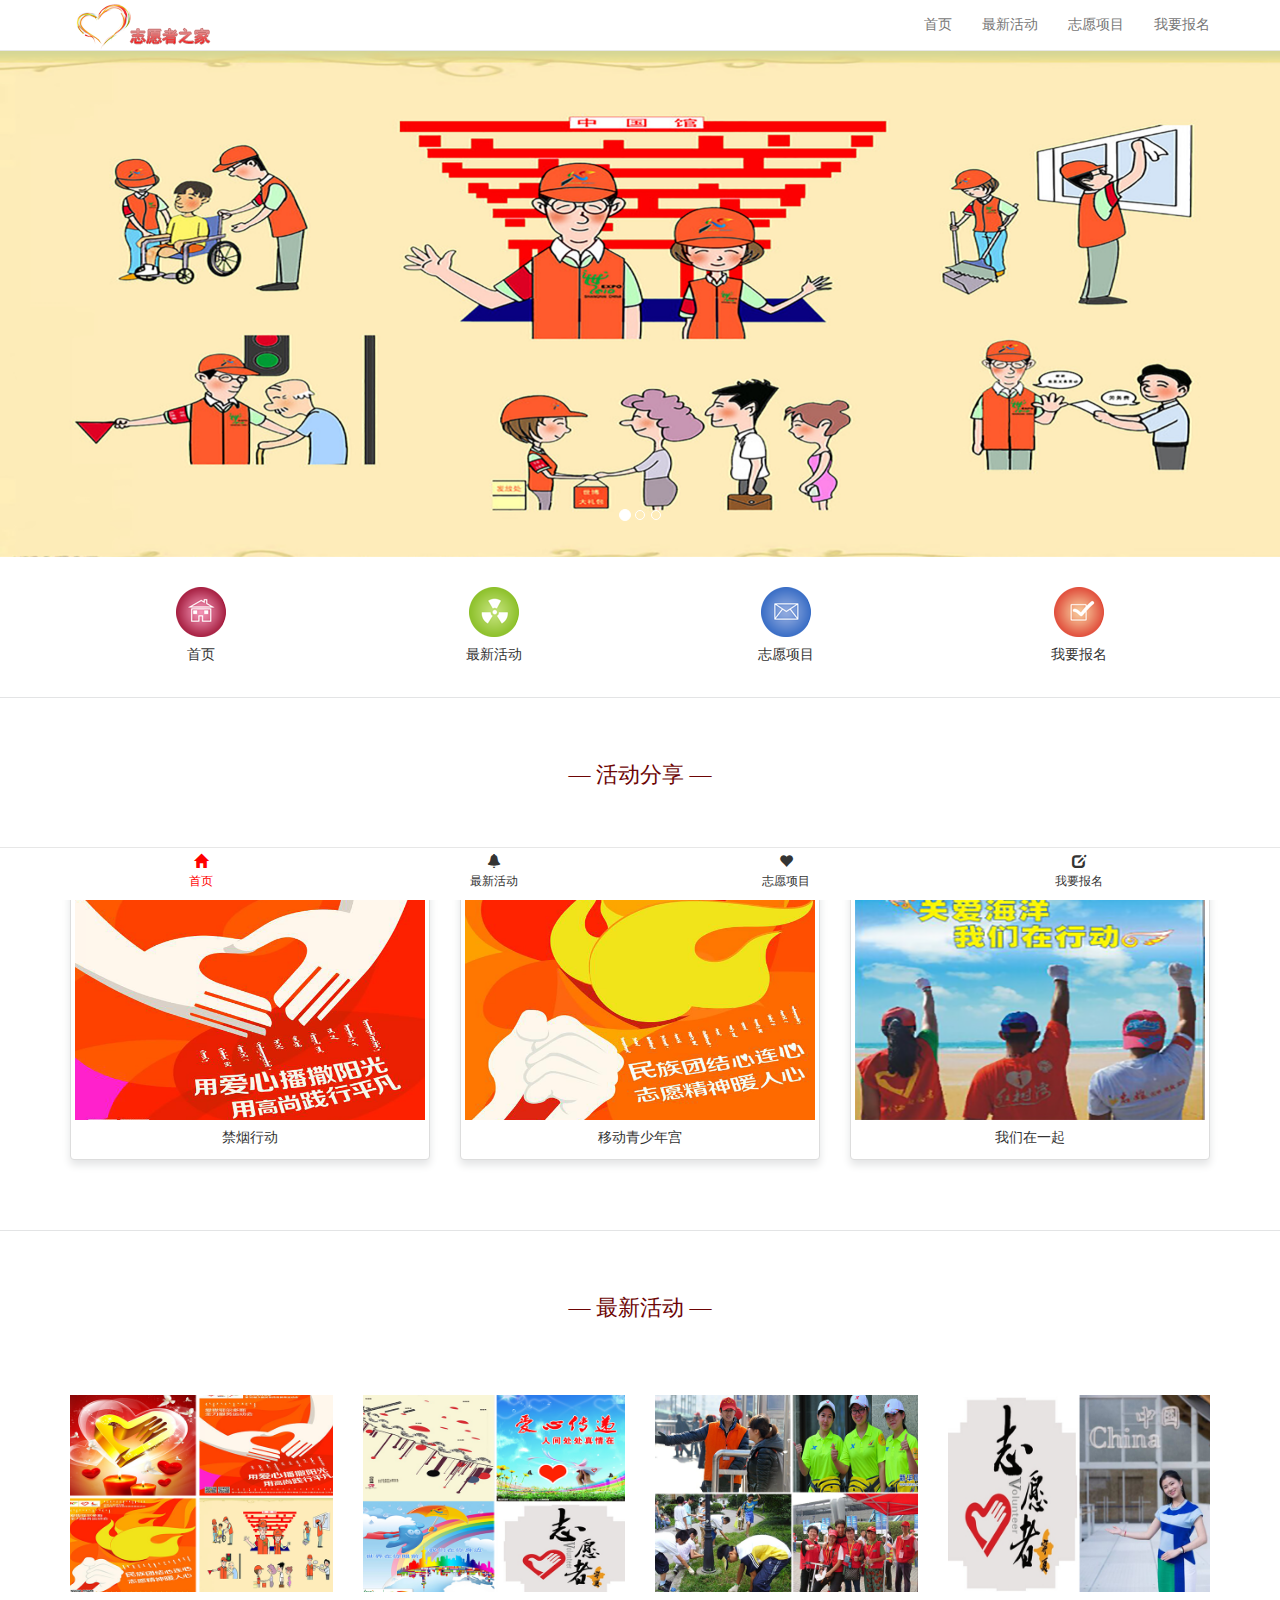
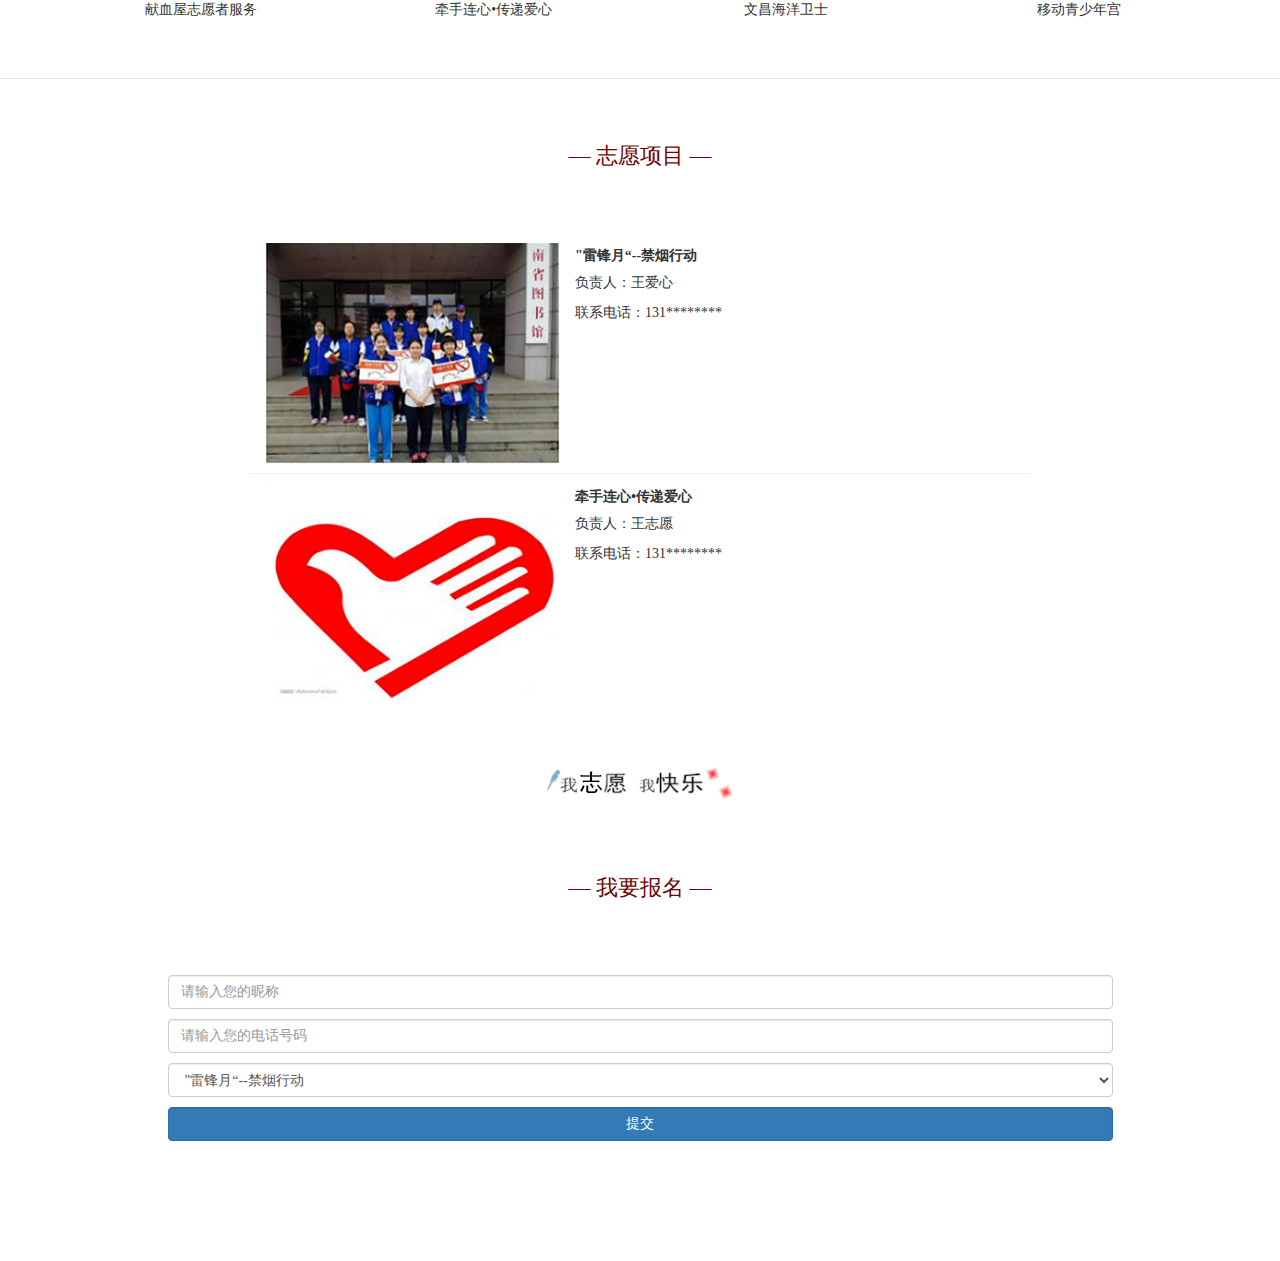
<file: index.html>
<!DOCTYPE html>
<html>
<head>
	<meta charset="utf-8">
	<meta name="viewport" content="width=previce-width,initial-scale=1.0">
	<meta http-equiv="X-UA-Compatible" content="IE=edge">
	<title>首页</title>
	<link rel="stylesheet" href="css/bootstrap.min.css">
	<link rel="stylesheet" type="text/css" href="css/main.css">
	<link rel="stylesheet" type="text/css" href="css/index.css">
	<script type="text/javascript" src="js/jquery-3.1.1.min.js"></script>
	<script type="text/javascript" src="js/bootstrap.min.js"></script>
</head>
<body>
	<nav id="header">
		<div class="navbar navbar-default navbar-fixed-top">
			<div class="container">
				<div class="navbar-header">
					<button type="button" class="navbar-toggle" data-toggle="collapse" data-target="#navbar-one">
						<span class="icon-bar"></span>
						<span class="icon-bar"></span>
						<span class="icon-bar"></span>
					</button>
					<a href="welcome.html" class="navbar-brand"><img src="images/logo-1.png" alt=""></a>
				</div>
				<div class="collapse navbar-collapse" id="navbar-one">
					<ul class="nav navbar-nav navbar-right">
						<li><a href="index.html">首页</a></li>
						<li><a href="hd.html">最新活动</a></li>
						<li><a href="xm.html">志愿项目</a></li>
						<li><a href="bm.html">我要报名</a></li>
					</ul>
				</div>
			</div>
		 </div>
	</nav>
	<section class="banner">
		<div class="carousel slide" id="Car" data-ride="carousel">
			<ol class="carousel-indicators">
				<li class="active" data-target="#Car" data-slide-to="0"></li>
				<li data-target="#Car" data-slide-to="1"></li>
				<li data-target="#Car" data-slide-to="2"></li>
			</ol>
			<div class="carousel-inner" id="Car">
				<div class="item active">
					<img src="images/lunbo2.png" class="img-responsive" alt="">
				</div>
				<div class="item">
					<img src="images/lunbo1.png" class="img-responsive" alt="">
				</div>
				<div class="item">
					<img src="images/lunbo.png" class="img-responsive" alt="">
				</div>
			</div>
		</div>
	</section>
	<section id="nav">
		<div class="container">
			<div class="row text-center">
				<div class="col-lg-3 col-md-3 col-sm-3 col-xs-3">
					<a href="index.html"><img src="images/tubiao.png" class="img-responsive center-block" alt=""></a>
					<h5>首页</h5>
				</div>
				<div class="col-lg-3 col-md-3 col-sm-3 col-xs-3">
					<a href="hd.html"><img src="images/tubiao1.png" class="img-responsive center-block" alt=""></a>
					<h5>最新活动</h5>
				</div>
				<div class="col-lg-3 col-md-3 col-sm-3 col-xs-3">
					<a href="xm.html"><img src="images/tubiao2.png" class="img-responsive center-block" alt=""></a>
					<h5>志愿项目</h5>
				</div>
				<div class="col-lg-3 col-md-3 col-sm-3 col-xs-3">
					<a href="bm.html"><img src="images/tubiao3.png" class="img-responsive center-block" alt=""></a>
					<h5>我要报名</h5>
				</div>
			</div>
		</div>
	</section>
	<section class="fx">
		<div class="container">
			<h3 class="text-center">— 活动分享 —</h3>
			<div class="row text-center">
				<div class="col-lg-4 col-md-4 col-sm-4 col-xs-4 fx-center">
					<div class="thumbnail">
						<div class="fx-box">
							<a href="xq2.html"><img src="images/1.png" class="img-responsive center-block" alt=""></a>
						</div>
						<h5>禁烟行动</h5>
					</div>
				</div>
				<div class="col-lg-4 col-md-4 col-sm-4 col-xs-4 fx-center">
					<div class="thumbnail">
						<div class="fx-box">
							<a href="xq2.html"><img src="images/2.png" class="img-responsive center-block" alt=""></a>
						</div>
						<h5>移动青少年宫</h5>
					</div>
				</div>
				<div class="col-lg-4 col-md-4 col-sm-4 col-xs-4 fx-center">
					<div class="thumbnail">
						<div class="fx-box">
							<a href="xq2.html"><img src="images/3.png" class="img-responsive center-block" alt=""></a>
						</div>
						<h5>我们在一起</h5>
					</div>
				</div>
			</div>
		</div>
	</section>
	<!--最新活动-->
	<section class="hd">
		<div class="container">
			<h3 class="text-center">— 最新活动 —</h3>
			<div class="row text-center">
				<div class="col-lg-3 col-md-3 col-sm-3 col-xs-6 hd-left">
					<div class="hd-box">
						<a href="xq1.html"><img src="images/6.png" class="img-responsive center-block" alt=""></a>
					</div>
					<h5>献血屋志愿者服务</h5>
				</div>
				<div class="col-lg-3 col-md-3 col-sm-3 col-xs-6 hd-right">
					<div class="hd-box">
						<a href="xq1.html"><img src="images/5.png" class="img-responsive center-block" alt=""></a>
					</div>
					<h5>牵手连心•传递爱心</h5>
				</div>
				<div class="col-lg-3 col-md-3 col-sm-3 col-xs-6 hd-left">
					<div class="hd-box">
						<a href="xq1.html"><img src="images/7.png" class="img-responsive center-block" alt=""></a>
					</div>
					<h5>文昌海洋卫士</h5>
				</div>
				<div class="col-lg-3 col-md-3 col-sm-3 col-xs-6 hd-right">
					<div class="hd-box">
						<a href="xq1.html"><img src="images/8.png" class="img-responsive center-block" alt=""></a>
					</div>
					<h5>移动青少年宫</h5>
				</div>
			</div>
		</div>
	</section>
	<!--志愿项目-->
	<section class="xm">
		<div class="container">
			<h3 class="text-center">— 志愿项目 —</h3>
			<div class="row">
				<div class="col-lg-8 col-md-8 col-sm-8 col-xs-12 col-lg-offset-2 col-md-offset-2 col-sm-offset-1">
					<div class="row page-header">
						<div class="col-lg-5 col-md-5 col-sm-5 col-xs-5">
							<a href="xq2.html"><img src="images/9.png" class="img-responsive center-block" alt=""></a>
						</div>
						<div class="col-lg-7 col-md-7 col-sm-7 col-xs-7 xm-right">
							<h5>"雷锋月“--禁烟行动</h5>
    						<P>负责人：王爱心 </P>
    						<p>联系电话：131********</p>
						</div>
					</div>
					<div class="row to">
						<div class="col-lg-5 col-md-5 col-sm-5 col-xs-5">
							<a href="xq2.html"><img src="images/10.png" class="img-responsive center-block" alt=""></a>
						</div>
						<div class="col-lg-7 col-md-7 col-sm-7 col-xs-7 xm-right">
							<h5>牵手连心•传递爱心</h5>
    						<P>负责人：王志愿 </P>
    						<p>联系电话：131********</p>
						</div>
					</div>
				</div>
			</div>
		</div>
	</section>
	<section class="ly">
		<img src="images/tu1.png" class="img-responsive center-block" alt="">
		<div class="container">
			<h3 class="text-center">— 我要报名 —</h3>
			<div class="row">
				<div class="col-lg-10 col-md-10 col-sm-10 col-xs-12 col-lg-offset-1 col-md-offset-1 col-sm-offset-1">
					<form action="php/add_bm.php" method="POST" enctypt="multypart/form-data">
						<input name="name" type="text" class="form-control to" placeholder="请输入您的昵称" required="required">
						<input name="phoneNum" type="number" class="form-control to" placeholder="请输入您的电话号码" required="required">
						<select class="form-control to" name="type">
							<option>"雷锋月“--禁烟行动</option>
							<option>关爱老年人、践行雷锋精神</option>
							<option>移动青少年宫</option>
							<option>2016年学雷锋志愿服务活动</option>
						</select>
						<button type="submit" class="btn btn-primary to form-control">提交</button>
					</form>
				</div>
			</div>
		</div>
	</section>
	<footer id="footer">
    	<div class=" navbar navbar-default navbar-fixed-bottom">
    		<div class="container">
    			<div class="row text-center">
    				<div class="col-lg-3 col-md-3 col-sm-3 col-xs-3">
    					<a href="index.html" class="red"><span class="glyphicon glyphicon-home"></span>
    						<p>首页</p></a>
    				</div>
    				<div class="col-lg-3 col-md-3 col-sm-3 col-xs-3">
    					<a href="hd.html"><span class="glyphicon glyphicon-bell"></span>
    						<p>最新活动</p></a>
    				</div>
    				<div class="col-lg-3 col-md-3 col-sm-3 col-xs-3">
    					<a href="xm.html"><span class="glyphicon glyphicon-heart"></span>
    						<p>志愿项目</p></a>
    				</div>
    				<div class="col-lg-3 col-md-3 col-sm-3 col-xs-3">
    					<a href="bm.html"><span class="glyphicon glyphicon-edit"></span>
    						<p>我要报名</p></a>
    				</div>
    			</div>
    		</div>
    	</div>
    </footer>
    <script type="text/javascript" src="js/jquery-3.1.1.min.js"></script>
	<script type="text/javascript">
		$(window).ready(function(){
			document.getElementById('name').value = "";
			document.getElementById('phoneNum').value = "";
		})
	</script>
</body>
</html>
</file>
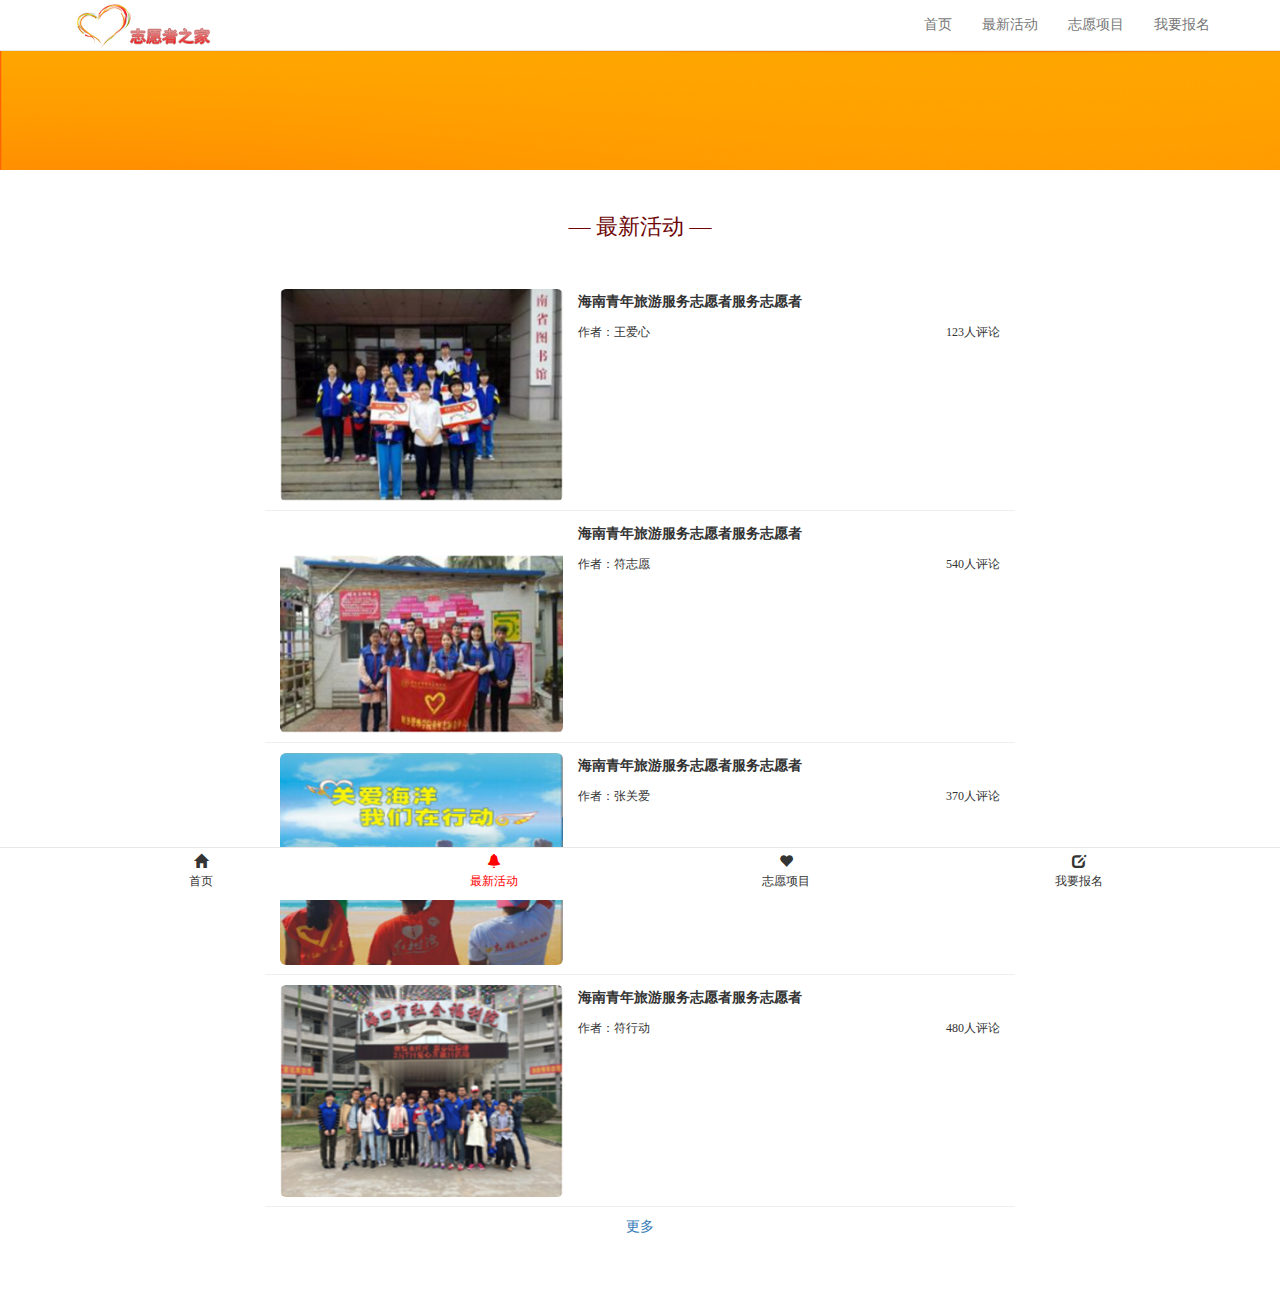
<file: hd.html>
<!DOCTYPE html>
<html>
<head>
	<meta charset="utf-8">
	<meta name="viewport" content="width=previce-width,initial-scale=1.0">
	<meta http-equiv="X-UA-Compatible" content="IE=edge">
	<title>最新活动</title>
	<link rel="stylesheet" href="css/bootstrap.min.css">
	<link rel="stylesheet" type="text/css" href="css/main.css">
	<link rel="stylesheet" type="text/css" href="css/hd.css">
	<script src="js/jquery-3.1.1.min.js"></script>
	<script src="js/bootstrap.min.js"></script>
</head>
<script type="text/javascript">
	$(document).ready(function(){
		$("#one a").click(function(){
			$("#two").slideDown(700)
			$("#therr").slideDown(700)
			$("#one a").css("color","#000")
			$("#one a").css("text-decoration","none")
		})
	})
</script>
<body>
	<header id="header">
		<div class="navbar navbar-default navbar-fixed-top">
			<div class="container">
				<div class="navbar-header">
					<button type="button" class="navbar-toggle" data-toggle="collapse" data-target="#navbar-one">
						<span class="icon-bar"></span>
						<span class="icon-bar"></span>
						<span class="icon-bar"></span>
					</button>
					<a href="index.html" class="navbar-brand"><img src="images/logo-1.png" class="img-responsive" alt=""></a>
				</div>
				<div class="collapse navbar-collapse" id="navbar-one">
					<ul class="nav navbar-nav navbar-right">
						<li><a href="index.html">首页</a></li>
						<li><a href="hd.html">最新活动</a></li>
						<li><a href="xm.html">志愿项目</a></li>
						<li><a href="bm.html">我要报名</a></li>
					</ul>
				</div>
			</div>
		</div>
	</header>
	<section class="bg">
	</section>
	<figure class="zhuti">
		<div class="container">
			<h3 class="text-center">— 最新活动 —</h3>
			<div class="row">
				<div class="col-lg-8 col-md-8 col-sm-10 col-xs-12 col-lg-offset-2 col-md-offset-2 col-sm-offset-1">
					<div class="row page-header">
						<div class="col-lg-5 col-md-5 col-sm-5 col-xs-5 hd-box">
							<a href="xq2.html" title=""><img src="images/xm.png" class="img-rounded img-responsive" alt=""></a>
						</div>
						<div class="col-lg-7 col-md-7 col-sm-7 col-xs-7 one">
							<h5>海南青年旅游服务志愿者服务志愿者</h5>
							<p>作者：王爱心 <span class="pull-right">123人评论</span></p>
						</div>
					</div>
					<div class="row page-header">
						<div class="col-lg-5 col-md-5 col-sm-5 col-xs-5 hd-box">
							<a href="xq2.html" title=""><img src="images/xm1.png" class="img-rounded img-responsive" alt=""></a>
						</div>
						<div class="col-lg-7 col-md-7 col-sm-7 col-xs-7 one">
							<h5>海南青年旅游服务志愿者服务志愿者</h5>
							<p>作者：符志愿 <span class="pull-right">540人评论</span></p>
						</div>
					</div>
					<div class="row page-header">
						<div class="col-lg-5 col-md-5 col-sm-5 col-xs-5 hd-box">
							<a href="xq2.html" title=""><img src="images/xm2.png" class="img-rounded img-responsive" alt=""></a>
						</div>
						<div class="col-lg-7 col-md-7 col-sm-7 col-xs-7 one">
							<h5>海南青年旅游服务志愿者服务志愿者</h5>
							<p>作者：张关爱<span class="pull-right">370人评论</span></p>
						</div>
					</div>
					<div class="row page-header">
						<div class="col-lg-5 col-md-5 col-sm-5 col-xs-5 hd-box">
							<a href="xq2.html" title=""><img src="images/xm3.png" class="img-rounded img-responsive" alt=""></a>
						</div>
						<div class="col-lg-7 col-md-7 col-sm-7 col-xs-7 one">
							<h5>海南青年旅游服务志愿者服务志愿者</h5>
							<p>作者：符行动 <span class="pull-right">480人评论</span></p>
						</div>
					</div>
					<div class="row page-header" id="two">
						<div class="col-lg-5 col-md-5 col-sm-5 col-xs-5 hd-box">
							<a href="xq2.html" title=""><img src="images/xm2.png" class="img-rounded img-responsive" alt=""></a>
						</div>
						<div class="col-lg-7 col-md-7 col-sm-7 col-xs-7 one">
							<h5>海南青年旅游服务志愿者服务志愿者</h5>
							<p>作者：符志愿  <span class="pull-right">680人评论</span></p>
						</div>
					</div>
					<div class="row page-header" id="therr">
						<div class="col-lg-5 col-md-5 col-sm-5 col-xs-5 hd-box">
							<a href="xq2.html" title=""><img src="images/xm3.png" class="img-rounded img-responsive" alt=""></a>
						</div>
						<div class="col-lg-7 col-md-7 col-sm-7 col-xs-7 one">
							<h5>海南青年旅游服务志愿者服务志愿者</h5>
							<p>作者：王爱心  <span class="pull-right">570人评论</span></p>
						</div>
					</div>
					<div class="row text-center" id="one">
						<a href="#two" title=""><span onclick="javascript:this.innerHTML=(this.innerHTML=='更多'?'已经到底了~~':'已经到底了~~')">更多</span></a>
					</div>
				</div>
			</div>
		</div>
	</figure>
	 <footer id="footer">
    	<div class="navbar navbar-default navbar-fixed-bottom">
    		<div class="container">
    			<div class="row text-center">
    				<div class="col-lg-3 col-md-3 col-sm-3 col-xs-3">
    					<a href="index.html"><span class="glyphicon glyphicon-home"></span>
    						<p>首页</p></a>
    				</div>
    				<div class="col-lg-3 col-md-3 col-sm-3 col-xs-3">
    					<a href="hd.html" class="red"><span class="glyphicon glyphicon-bell"></span>
    						<p>最新活动</p></a>
    				</div>
    				<div class="col-lg-3 col-md-3 col-sm-3 col-xs-3">
    					<a href="xm.html"><span class="glyphicon glyphicon-heart"></span>
    						<p>志愿项目</p></a>
    				</div>
    				<div class="col-lg-3 col-md-3 col-sm-3 col-xs-3">
    					<a href="bm.html"><span class="glyphicon glyphicon-edit"></span>
    						<p>我要报名</p></a>
    				</div>
    			</div>
    		</div>
    	</div>
    </footer>
</body>
</html>
</file>
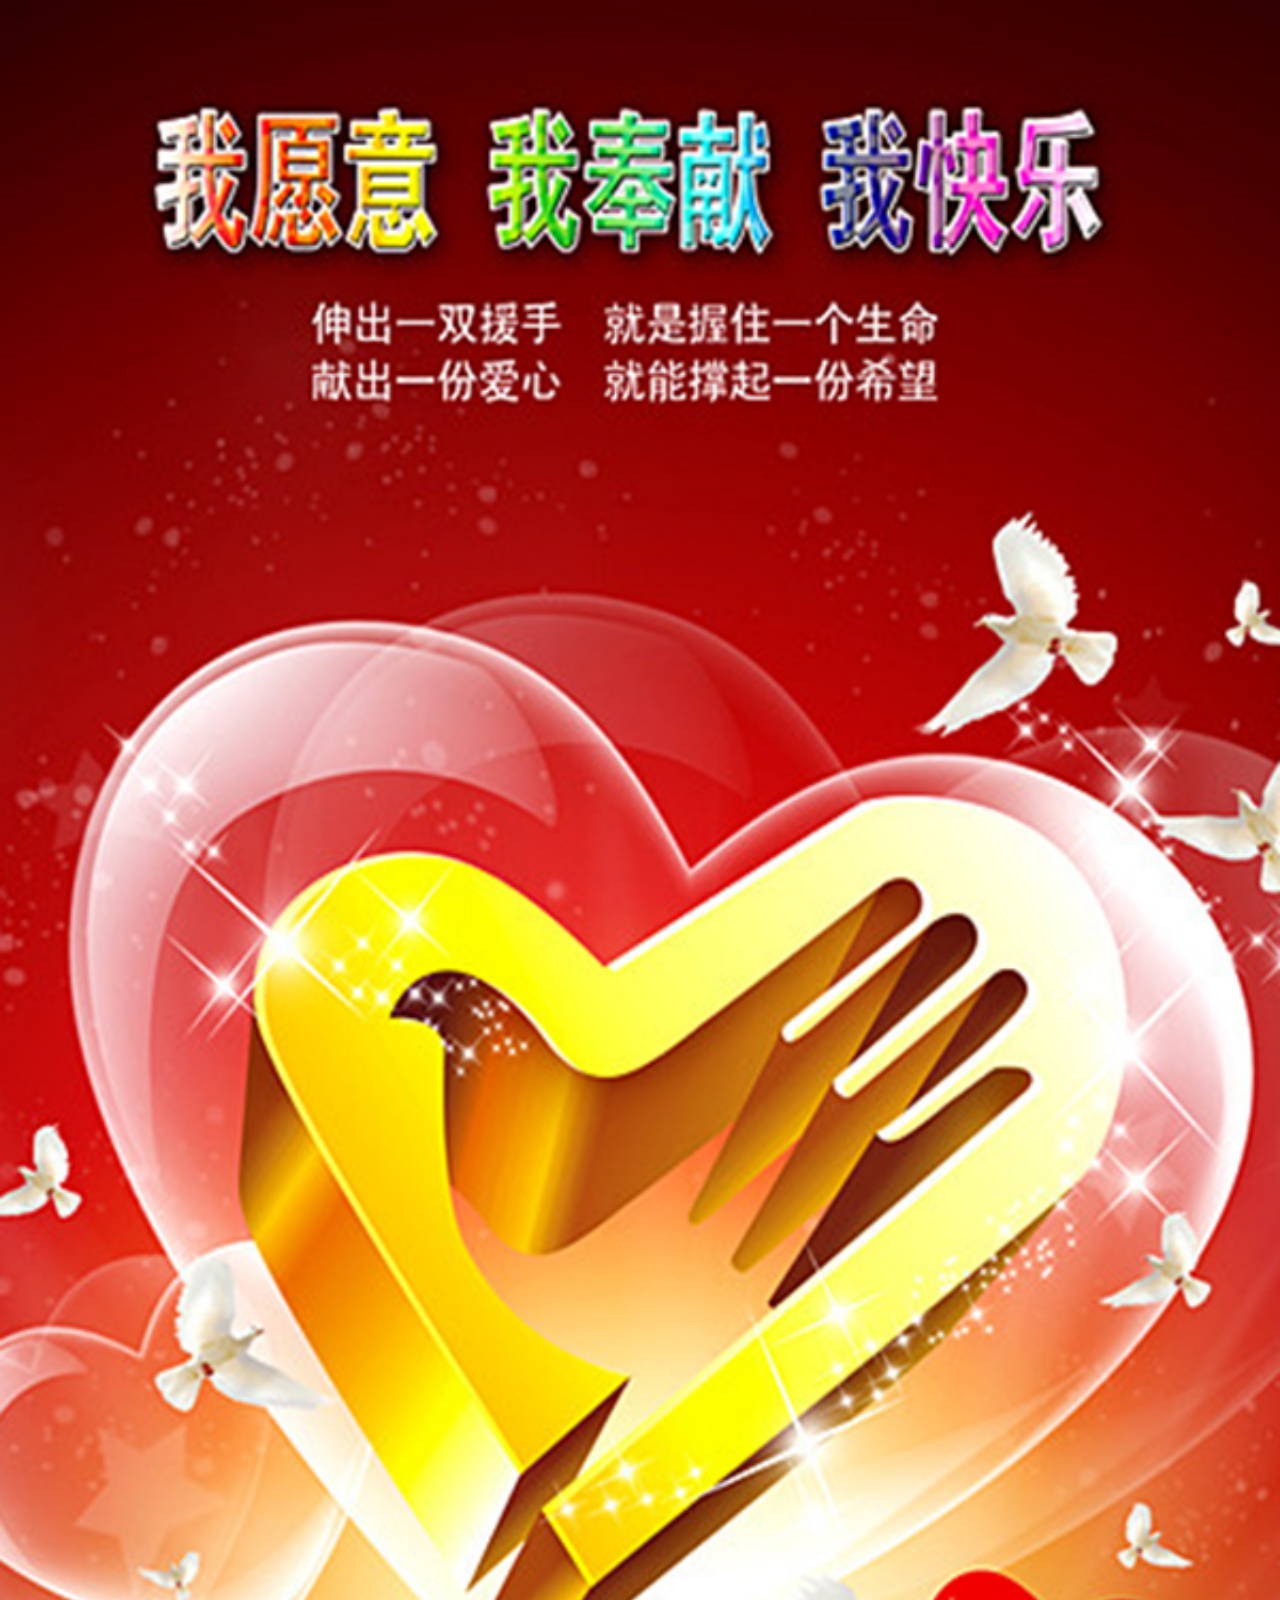
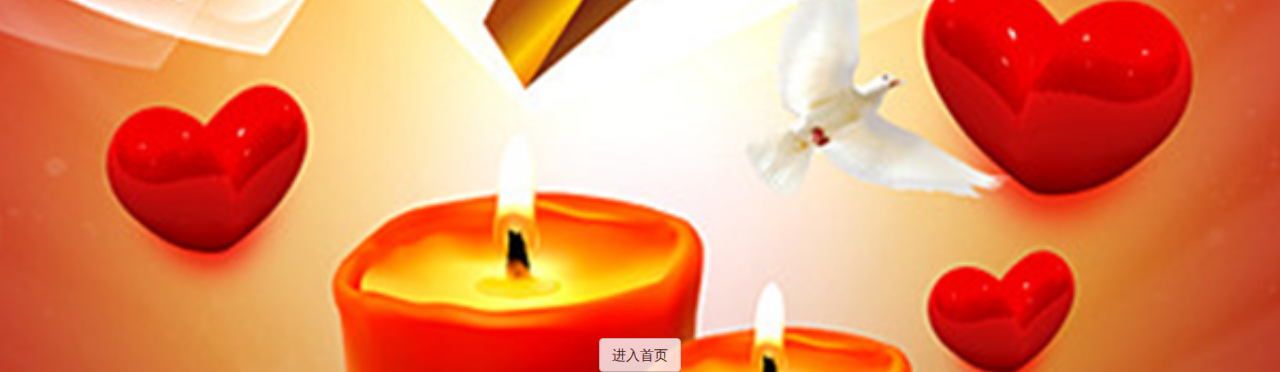
<file: welcome.html>
<!DOCTYPE html>
<html lang="en">
<head>
	<meta charset="utf-8">
	<!-- <meta http-equiv="refresh" content="5;url=index.html"> -->
	<meta name="viewport" content="width=previce-width,initial-scale=1.0">
	<meta http-equiv="X-UA-Compatible" content="IE=edge">
    <title>欢迎页</title>
	<link rel="stylesheet" href="css/bootstrap.min.css">
	<script src="js/jquery-3.1.1.min.js"></script>
	<script src="js/bootstrap.min.js"></script>
</head>
<style type="text/css" media="screen">
	html{
		height: 100%;
		width: 100%;
	}
	body{
		height: 100%;
		width: 100%;
		background: url('images/welcome.png');
		background-size: cover;
	}
	.row{
		margin-top: 170%;
		opacity: 0.8;
		font-weight: bolder;
	
	}
</style>
<body>
	<div class="container">
		<div class="row text-center">
			<a href="index.html" type="button" class="btn btn-default">进入首页</a>
		</div>
	</div>
</body>
</html>
</file>
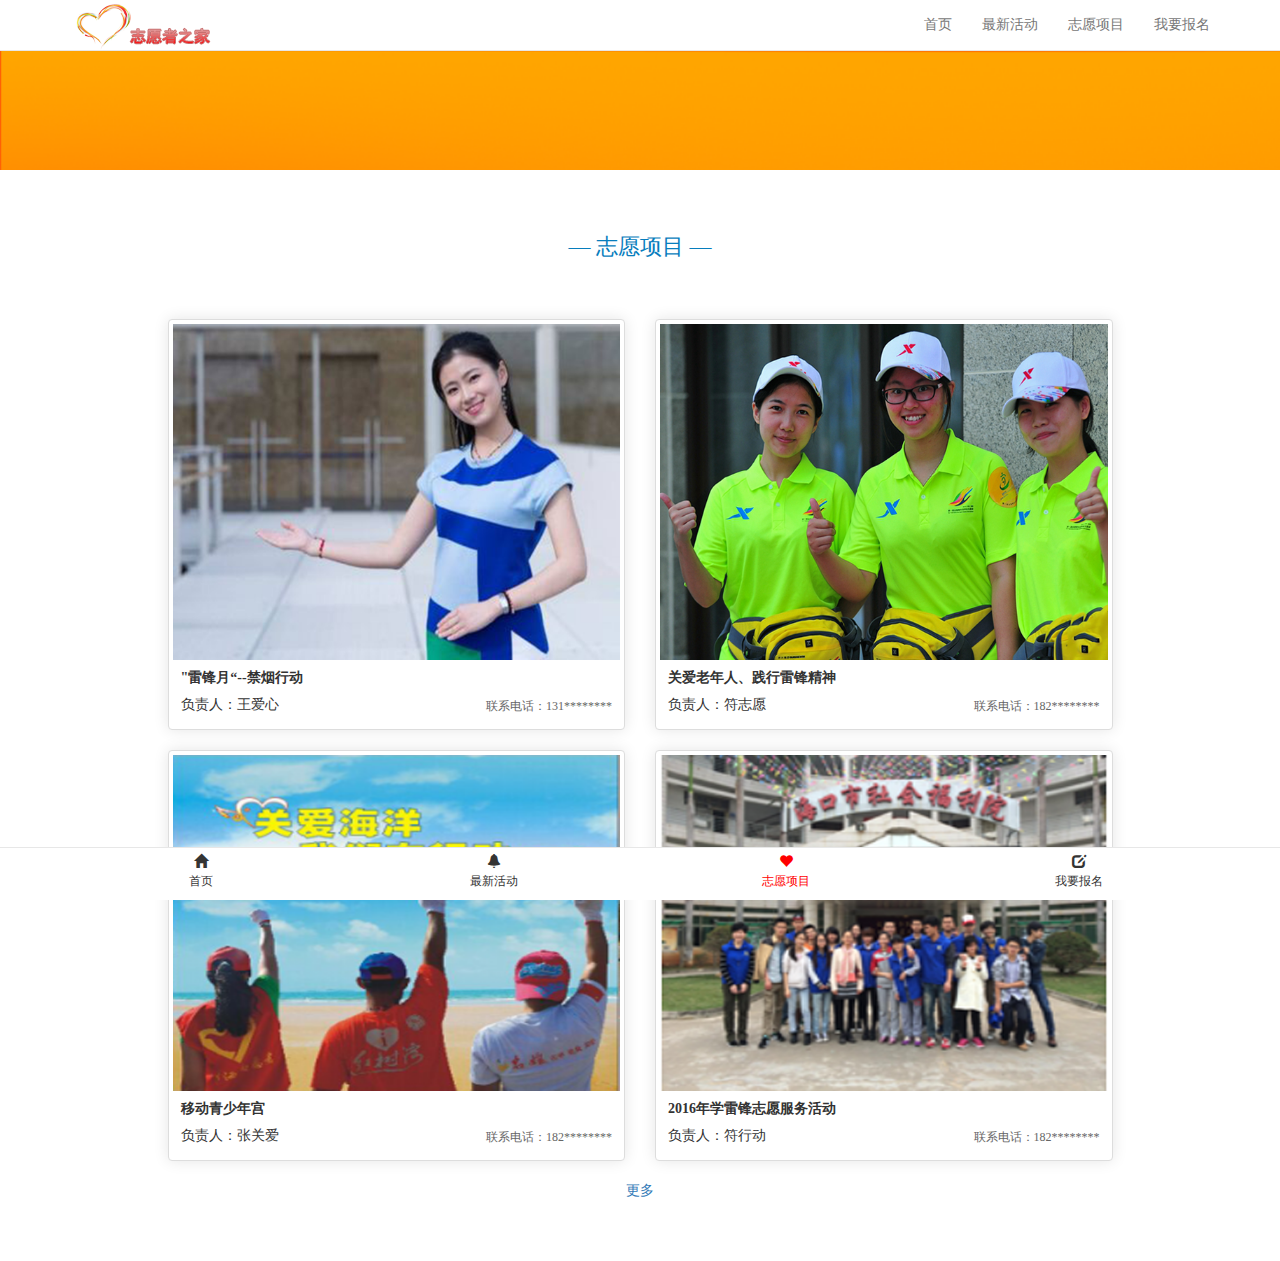
<file: xm.html>
<!DOCTYPE html>
<html>
<head>
	<meta charset="utf-8">
	<meta name="viewport" content="width=previce-width,initial-scale=1.0">
	<meta http-equiv="X-UA-Compatible" content="IE=edge">
	<title>志愿项目页</title>
	<link rel="stylesheet" href="css/bootstrap.min.css">
	<link rel="stylesheet" type="text/css" href="css/main.css">
	<link rel="stylesheet" type="text/css" href="css/xm.css">
	<script src="js/jquery-3.1.1.min.js"></script>
	<script src="js/bootstrap.min.js"></script>
</head>
<body>
	<header id="header">
		<div class="navbar navbar-default navbar-fixed-top">
			<div class="container">
				<div class="navbar-header">
					<button type="button" class="navbar-toggle" data-toggle="collapse" data-target="#navbar-one">
						<span class="icon-bar"></span>
						<span class="icon-bar"></span>
						<span class="icon-bar"></span>
					</button>
					<a href="index.html" class="navbar-brand"><img src="images/logo-1.png" class="img-responsive" alt=""></a>
				</div>
				<div class="collapse navbar-collapse" id="navbar-one">
					<ul class="nav navbar-nav navbar-right">
						<li><a href="index.html">首页</a></li>
						<li><a href="hd.html">最新活动</a></li>
						<li><a href="xm.html">志愿项目</a></li>
						<li><a href="bm.html">我要报名</a></li>
					</ul>
				</div>
			</div>
		</div>
	</header><!-- /header -->
	<!--志愿项目-->
	<section class="xm">
		<div class="xm-bg">
		</div>
		<div class="container">
			<div id="liebiao">
			<h3 class="text-center">— 志愿项目 —</h3>
			<div class="row">
				<div class="col-lg-5 col-md-5 col-sm-5 col-xs-12 col-lg-offset-1 col-md-offset-1 col-sm-offset-1">
					<div class="thumbnail">
						<div class="xm-box">
							<a href="xq2.html"><img src="images/hd4.png" class="img-responsive center-block" alt="">
							</a>
						</div>
						<h5>"雷锋月“--禁烟行动</h5>
						<P>负责人：王爱心 <span class="pull-right">联系电话：131********</span></P>

					</div>
				</div>
				<div class="col-lg-5 col-md-5 col-sm-5 col-xs-12">
					<div class="thumbnail">
						<div class="xm-box">
							<a href="xq2.html"><img src="images/fx2.png" class="img-responsive center-block" alt="">
							</a>
						</div>
						<h5>关爱老年人、践行雷锋精神</h5>
						<P>负责人：符志愿 <span class="pull-right">联系电话：182********</span></P>

					</div>
				</div>
			</div>
			<div class="row">
				<div class="col-lg-5 col-md-5 col-sm-5 col-xs-12 col-lg-offset-1 col-md-offset-1 col-sm-offset-1">
					<div class="thumbnail">
						<div class="xm-box">
							<a href="xq2.html"><img src="images/xm2.png" class="img-responsive center-block" alt="">
							</a>
						</div>
						<h5>移动青少年宫</h5>
						<P>负责人：张关爱 <span class="pull-right">联系电话：182********</span></P>

					</div>
				</div>
				<div class="col-lg-5 col-md-5 col-sm-5 col-xs-12">
					<div class="thumbnail">
						<div class="xm-box">
							<a href="xq2.html"><img src="images/xm3.png" class="img-responsive center-block" alt="">
							</a>
						</div>
						<h5>2016年学雷锋志愿服务活动</h5>
						<P>负责人：符行动 <span class="pull-right">联系电话：182********</span></P>

					</div>
				</div>
			</div>

			</div>

		</div>
			<div class="text-center">
				<a href="#">更多</a>
			</div>
	</section>
    <footer id="footer">
    	<div class="navbar navbar-default navbar-fixed-bottom">
    		<div class="container">
    			<div class="row text-center">
    				<div class="col-lg-3 col-md-3 col-sm-3 col-xs-3">
    					<a href="index.html"><span class="glyphicon glyphicon-home"></span>
    						<p>首页</p></a>
    				</div>
    				<div class="col-lg-3 col-md-3 col-sm-3 col-xs-3">
    					<a href="hd.html"><span class="glyphicon glyphicon-bell"></span>
    						<p>最新活动</p></a>
    				</div>
    				<div class="col-lg-3 col-md-3 col-sm-3 col-xs-3">
    					<a href="xm.html" class="red"><span class="glyphicon glyphicon-heart"></span>
    						<p>志愿项目</p></a>
    				</div>
    				<div class="col-lg-3 col-md-3 col-sm-3 col-xs-3">
    					<a href="bm.html"><span class="glyphicon glyphicon-edit"></span>
    						<p>我要报名</p></a>
    				</div>
    			</div>
    		</div>
    	</div>
    </footer>
</body>
</html>
</file>
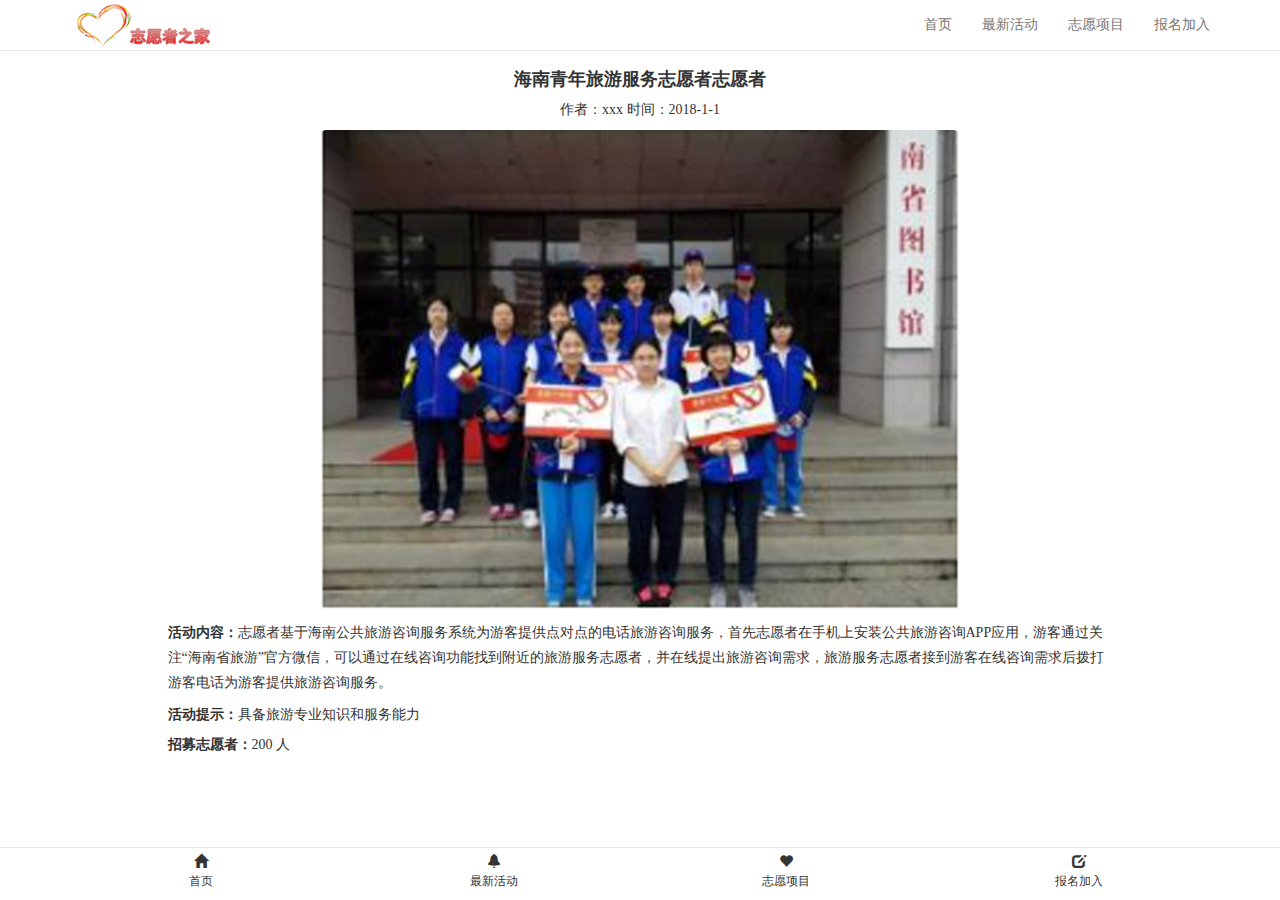
<file: xq1.html>
<!DOCTYPE html>
<html>
<head>
	<meta charset="utf-8">
	<meta name="viewport" content="width=previce-width,initial-scale=1.0">
	<meta http-equiv="X-UA-Compatible" content="IE=edge">
	<title>活动详情</title>
	<link rel="stylesheet" href="css/bootstrap.min.css">
	<link rel="stylesheet" type="text/css" href="css/main.css">
	<link rel="stylesheet" type="text/css" href="css/xq1.css">
	<script src="js/jquery-3.1.1.min.js"></script>
	<script src="js/bootstrap.min.js"></script>
</head>
<body>
	<header id="header">
		<div class="navbar navbar-default navbar-fixed-top">
			<div class="container">
				<div class="navbar-header">
					<button type="button" class="navbar-toggle" data-toggle="collapse" data-target="#navbar-one">
						<span class="icon-bar"></span>
						<span class="icon-bar"></span>
						<span class="icon-bar"></span>
					</button>
					<a href="index.html" class="navbar-brand"><img src="images/logo-1.png" class="img-responsive" alt=""></a>
				</div>
				<div class="collapse navbar-collapse" id="navbar-one">
					<ul class="nav navbar-nav navbar-right">
						<li><a href="index.html">首页</a></li>
						<li><a href="hd.html">最新活动</a></li>
						<li><a href="xm.html">志愿项目</a></li>
						<li><a href="bm.html">报名加入</a></li>
					</ul>
				</div>
			</div>
		</div>
	</header>
      <div class="container" id="zhuti">
      	  <div class="row">
      	  	 <div class="col-lg-10 col-md-10 col-sm-10 col-lg-offset-1 col-md-offset-1 col-sm-offset-1">
      	  	 	<h4 class="text-center tit">海南青年旅游服务志愿者志愿者</h4>
      	  	 	<p class="text-center">作者：xxx 时间：2018-1-1</p>
      	  	 	<img src="images/xm.png" class="img-responsive img-rounded center-block" alt="">
      	  	 	<p class="one"><b>活动内容：</b>志愿者基于海南公共旅游咨询服务系统为游客提供点对点的电话旅游咨询服务，首先志愿者在手机上安装公共旅游咨询APP应用，游客通过关注“海南省旅游”官方微信，可以通过在线咨询功能找到附近的旅游服务志愿者，并在线提出旅游咨询需求，旅游服务志愿者接到游客在线咨询需求后拨打游客电话为游客提供旅游咨询服务。</p>
      	  	 	<p><b>活动提示：</b>具备旅游专业知识和服务能力</p>
      	  	 	<p><b>招募志愿者：</b>200 人</p>
      	  	 </div>
      	  </div>
      </div>
	<footer id="footer">
		<div class="navbar navbar-default navbar-fixed-bottom">
			<div class="container">
				<div class="row text-center">
					<div class="col-lg-3 col-md-3 col-sm-3 col-xs-3">
						<a href="index.html"><span class="glyphicon glyphicon-home"></span>
							<p>首页</p></a>
						</div>
						<div class="col-lg-3 col-md-3 col-sm-3 col-xs-3">
							<a href="hd.html"><span class="glyphicon glyphicon-bell"></span>
								<p>最新活动</p></a>
							</div>
							<div class="col-lg-3 col-md-3 col-sm-3 col-xs-3">
								<a href="xm.html"><span class="glyphicon glyphicon-heart"></span>
									<p>志愿项目</p></a>
								</div>
								<div class="col-lg-3 col-md-3 col-sm-3 col-xs-3">
									<a href="bm.html"><span class="glyphicon glyphicon-edit"></span>
										<p>报名加入</p></a>
									</div>
								</div>
							</div>
						</div>
					</footer>
				</body>
</file>
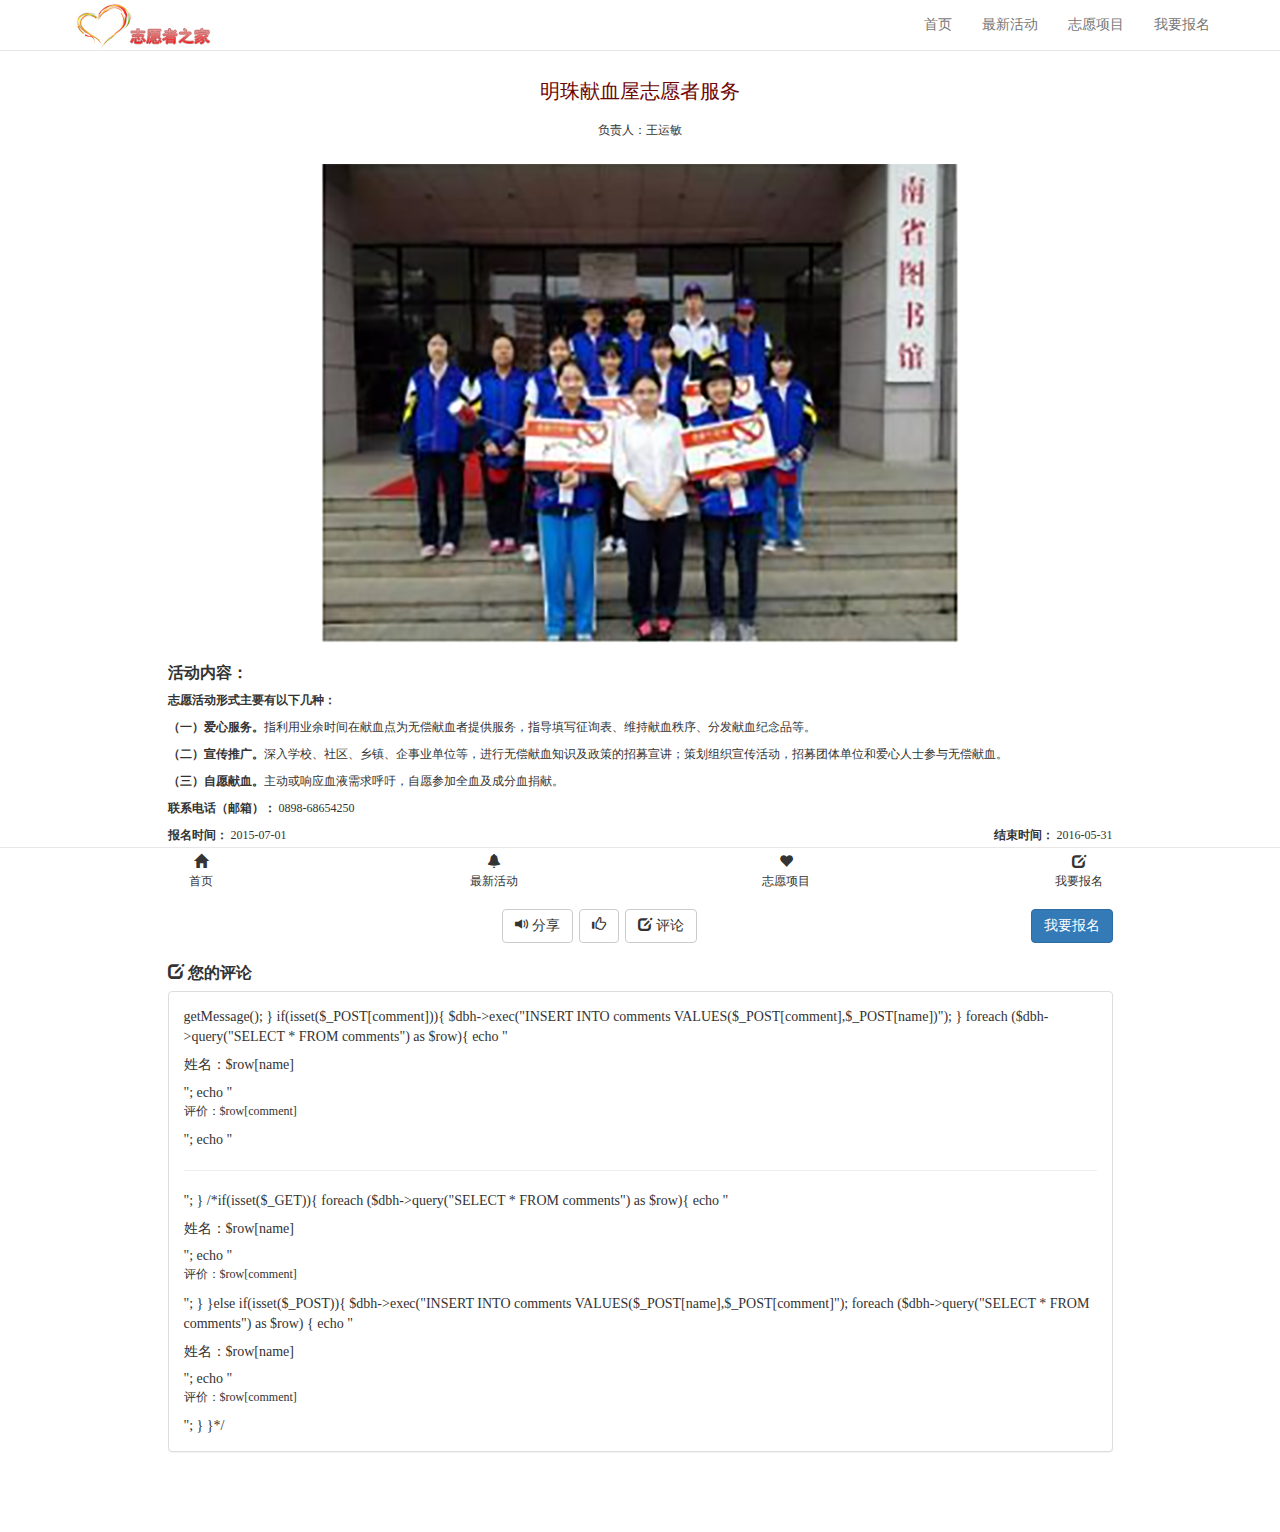
<file: xq2.html>
<!DOCTYPE html>
<html>
<head>
	<meta charset="utf-8">
	<meta name="viewport" content="width=previce-width,initial-scale=1.0">
	<meta http-equiv="X-UA-Compatible" content="IE=edge">
	<title>志愿项目详情</title>
	<link rel="stylesheet" href="css/bootstrap.min.css">
	<link rel="stylesheet" type="text/css" href="css/main.css">
	<link rel="stylesheet" type="text/css" href="css/xq2.css">
	<script src="js/jquery-3.1.1.min.js"></script>
	<script src="js/bootstrap.min.js"></script>
	<script src="js/comment.js"></script>
	<script src="js/star.js"></script>
	<script src="js/get_comment.js"></script>
</head>
<body>
	<header id="header">
		<div class="navbar navbar-default navbar-fixed-top">
			<div class="container">
				<div class="navbar-header">
					<button type="button" class="navbar-toggle" data-toggle="collapse" data-target="#navbar-one">
						<span class="icon-bar"></span>
						<span class="icon-bar"></span>
						<span class="icon-bar"></span>
					</button>
					<a href="index.html" class="navbar-brand"><img src="images/logo-1.png" class="img-responsive" alt=""></a>
				</div>
				<div class="collapse navbar-collapse" id="navbar-one">
					<ul class="nav navbar-nav navbar-right">
						<li><a href="index.html">首页</a></li>
						<li><a href="hd.html">最新活动</a></li>
						<li><a href="xm.html">志愿项目</a></li>
						<li><a href="bm.html">我要报名</a></li>
					</ul>
				</div>
			</div>
		</div>
	</header><!-- /header -->
	<section class="xq">
		<div class="container">
			<div class="row">
				<div class="col-lg-10 col-md-10 col-sm-10 col-xs-12 col-lg-offset-1 col-md-offset-1 col-sm-offset-1">
					<div class="xq-title text-center">
						<h3>明珠献血屋志愿者服务</h3>
						<p>负责人：王运敏 </p>
					</div>
					<img src="images/9.png" class="img-responsive center-block" alt="">
					<h4>活动内容：</h4>
					<p><b>志愿活动形式主要有以下几种：</b></p>
					<p><b>（一）爱心服务。</b>指利用业余时间在献血点为无偿献血者提供服务，指导填写征询表、维持献血秩序、分发献血纪念品等。</p>
						<p><b>（二）宣传推广。</b>深入学校、社区、乡镇、企事业单位等，进行无偿献血知识及政策的招募宣讲；策划组织宣传活动，招募团体单位和爱心人士参与无偿献血。</p>
						<p>
						<b>（三）自愿献血。</b>主动或响应血液需求呼吁，自愿参加全血及成分血捐献。</p>
						<p><b>联系电话（邮箱）：</b> 0898-68654250</p>
						<p><b>报名时间：</b> 2015-07-01     <span class="pull-right">  <b>结束时间：</b> 2016-05-31</span></p>
						<p><b>项目时间：</b>  2015-07-01      <span class="pull-right"> <b>结束时间：</b> 2016-05-31</span></p>
						<p><b>项目地址：</b> 美兰区海秀路16号</p>
						<a href="bm.html" class="btn btn-primary pull-right">我要报名</a>

						<div class="pl">
							<p class="text-center"><button class="btn btn-default"><span class="glyphicon glyphicon-volume-up"></span> 分享</button>&nbsp;&nbsp;<button class="btn btn-default" onclick="star()"><span class="glyphicon glyphicon-thumbs-up"></span> <span id="stars" ></span></button>&nbsp;&nbsp;<button class="btn btn-default" data-target="#mymodal" data-toggle="modal"><span class="glyphicon glyphicon-edit"></span>  评论</button></p>

							<div class="pl-title">
								<h4><span class="glyphicon glyphicon-edit"></span> 您的评论</h4>
							</div>
							<div class="pl-main">
								<div class="panel panel-default cg-to">
									<div class="panel-body" id="comments">
										<h5>姓名：王志博</h5>
										<p>评价：主动或响应血液需求呼吁，自愿参加全血及成分血捐献。</p>
									</div>
								</div>
							</div>
						</div>
				</div>
			</div>
		</div>
	</section>
	 <footer id="footer">
    	<div class="navbar navbar-default navbar-fixed-bottom">
    		<div class="container">
    			<div class="row text-center">
    				<div class="col-lg-3 col-md-3 col-sm-3 col-xs-3">
    					<a href="index.html"><span class="glyphicon glyphicon-home"></span>
    						<p>首页</p></a>
    				</div>
    				<div class="col-lg-3 col-md-3 col-sm-3 col-xs-3">
    					<a href="hd.html"><span class="glyphicon glyphicon-bell"></span>
    						<p>最新活动</p></a>
    				</div>
    				<div class="col-lg-3 col-md-3 col-sm-3 col-xs-3">
    					<a href="xm.html"><span class="glyphicon glyphicon-heart"></span>
    						<p>志愿项目</p></a>
    				</div>
    				<div class="col-lg-3 col-md-3 col-sm-3 col-xs-3">
    					<a href="bm.html"><span class="glyphicon glyphicon-edit"></span>
    						<p>我要报名</p></a>
    				</div>
    			</div>
    		</div>
    	</div>
    </footer>

    <!--模态框-->
    <div class="modal fade" tabindex="-1" role="dialog" id="mymodal">
    	<div class="modal-dialog" role="document">
    		<div class="modal-content">
    			<div class="modal-header">
    				<button type="button" class="close" data-dismiss="modal" aria-label="Close"><span aria-hidden="true">&times;</span></button>
    				<h4 class="modal-title">评论</h4>
    			</div>
    				<div class="modal-body">
    					<input id="name" type="text" name="name" placeholder="请输入您的姓名" class="form-control to">
    					<textarea id="comment" class="form-control to" name="comment" rows="3" placeholder="请输入您的评论" required="required"></textarea>
    				</div>
    				<div class="modal-footer">
    					<button type="submit" class="btn btn-primary" data-dismiss="modal"onclick="comment()">发布</button>
    				</div>
    		</div><!-- /.modal-content -->
    	</div><!-- /.modal-dialog -->
    </div><!-- /.modal -->
</body>
</html>
</file>
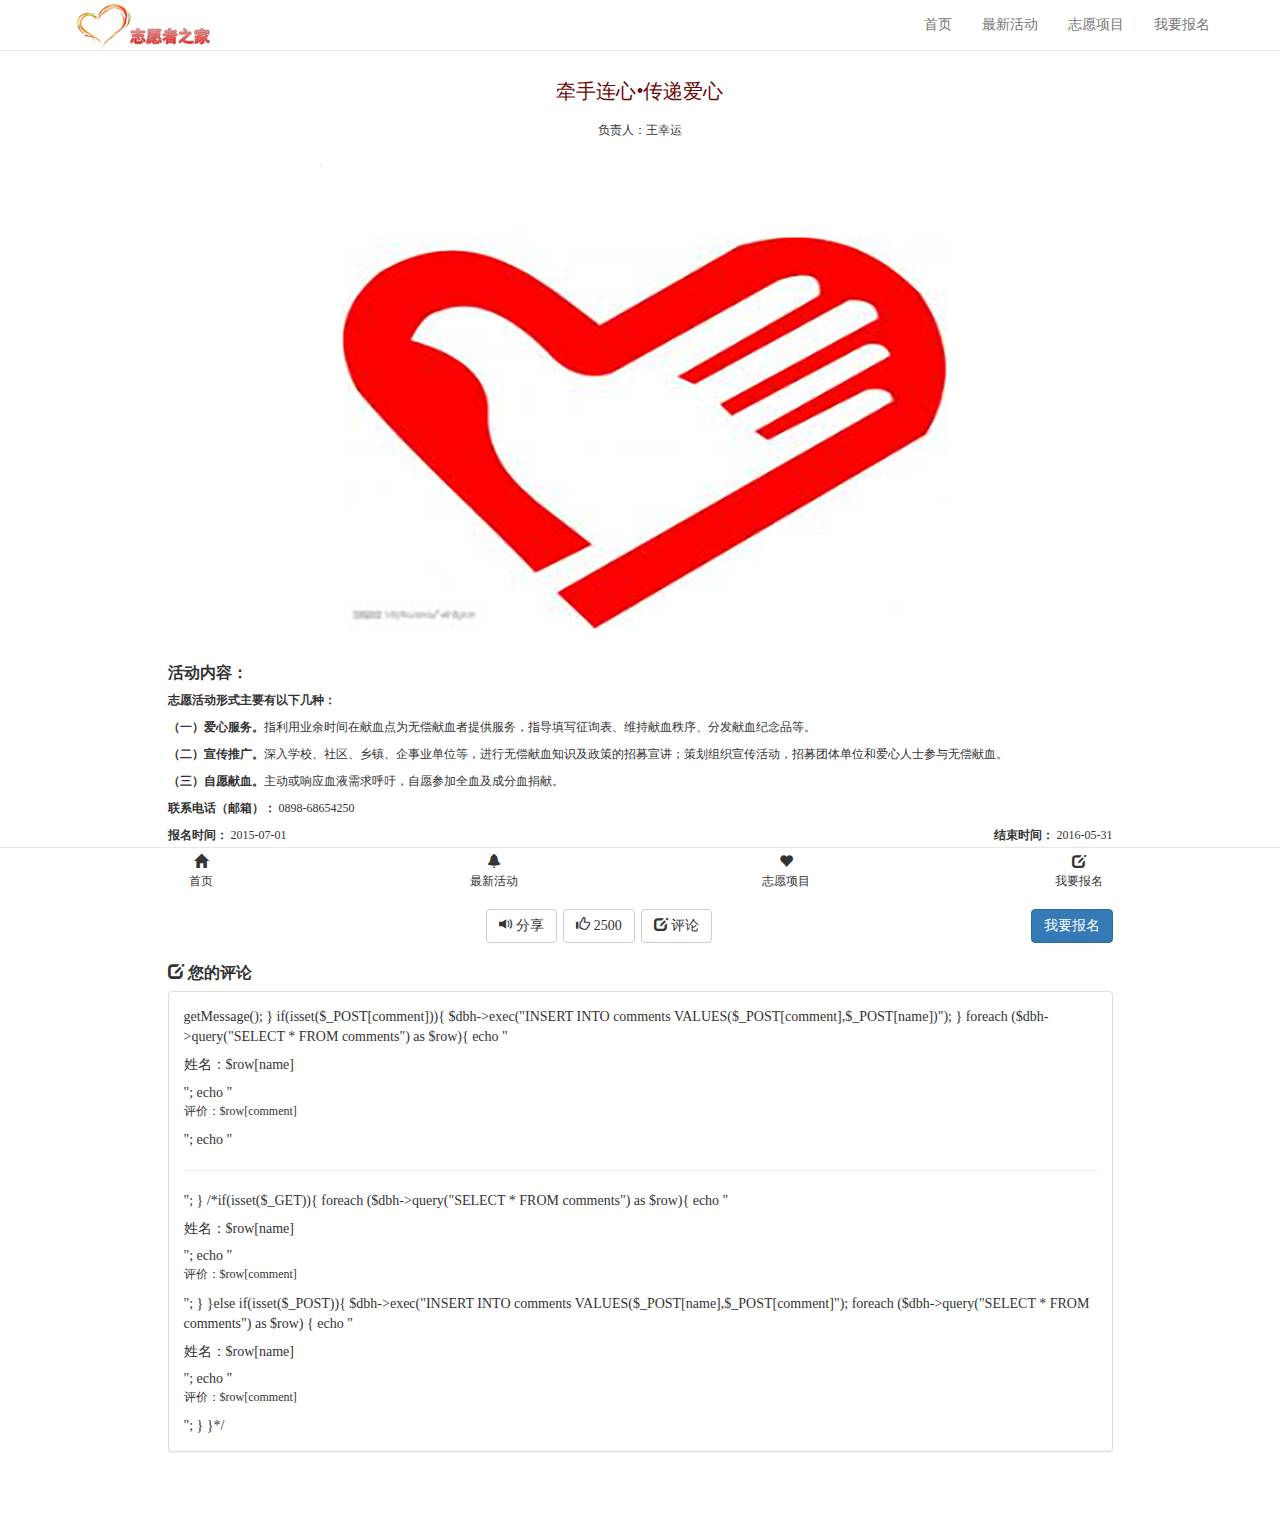
<file: xq3.html>
<!DOCTYPE html>
<html>
<head>
	<meta charset="utf-8">
	<meta name="viewport" content="width=previce-width,initial-scale=1.0">
	<meta http-equiv="X-UA-Compatible" content="IE=edge">
	<title>志愿项目详情</title>
	<link rel="stylesheet" href="css/bootstrap.min.css">
	<link rel="stylesheet" type="text/css" href="css/main.css">
	<link rel="stylesheet" type="text/css" href="css/xq2.css">
	<script src="js/jquery-3.1.1.min.js"></script>
	<script src="js/bootstrap.min.js"></script>
	<script src="js/comment.js"></script>
	<script src="js/star.js"></script>
	<script src="js/get_comment.js"></script>
</head>
<body>
	<header id="header">
		<div class="navbar navbar-default navbar-fixed-top">
			<div class="container">
				<div class="navbar-header">
					<button type="button" class="navbar-toggle" data-toggle="collapse" data-target="#navbar-one">
						<span class="icon-bar"></span>
						<span class="icon-bar"></span>
						<span class="icon-bar"></span>
					</button>
					<a href="index.html" class="navbar-brand"><img src="images/logo-1.png" class="img-responsive" alt=""></a>
				</div>
				<div class="collapse navbar-collapse" id="navbar-one">
					<ul class="nav navbar-nav navbar-right">
						<li><a href="index.html">首页</a></li>
						<li><a href="hd.html">最新活动</a></li>
						<li><a href="xm.html">志愿项目</a></li>
						<li><a href="bm.html">我要报名</a></li>
					</ul>
				</div>
			</div>
		</div>
	</header><!-- /header -->
	<section class="xq">
		<div class="container">
			<div class="row">
				<div class="col-lg-10 col-md-10 col-sm-10 col-xs-12 col-lg-offset-1 col-md-offset-1 col-sm-offset-1">
					<div class="xq-title text-center">
						<h3>牵手连心•传递爱心</h3>
						<p>负责人：王幸运 </p>
					</div>
					<img src="images/10.png" class="img-responsive center-block" alt="">
					<h4>活动内容：</h4>
					<p><b>志愿活动形式主要有以下几种：</b></p>
					<p><b>（一）爱心服务。</b>指利用业余时间在献血点为无偿献血者提供服务，指导填写征询表、维持献血秩序、分发献血纪念品等。</p>
						<p><b>（二）宣传推广。</b>深入学校、社区、乡镇、企事业单位等，进行无偿献血知识及政策的招募宣讲；策划组织宣传活动，招募团体单位和爱心人士参与无偿献血。</p>
						<p>
						<b>（三）自愿献血。</b>主动或响应血液需求呼吁，自愿参加全血及成分血捐献。</p>
						<p><b>联系电话（邮箱）：</b> 0898-68654250</p>
						<p><b>报名时间：</b> 2015-07-01     <span class="pull-right">  <b>结束时间：</b> 2016-05-31</span></p>
						<p><b>项目时间：</b>  2015-07-01      <span class="pull-right"> <b>结束时间：</b> 2016-05-31</span></p>
						<p><b>项目地址：</b> 美兰区海秀路16号</p>
						<a href="bm.html" class="btn btn-primary pull-right">我要报名</a>

						<div class="pl">
							<p class="text-center"><button class="btn btn-default"><span class="glyphicon glyphicon-volume-up"></span> 分享</button>&nbsp;&nbsp;<button class="btn btn-default" onclick="star()"><span class="glyphicon glyphicon-thumbs-up"></span> <span id="stars">2500</span></button>&nbsp;&nbsp;<button class="btn btn-default" data-target="#mymodal" data-toggle="modal"><span class="glyphicon glyphicon-edit"></span>  评论</button></p>

							<div class="pl-title">
								<h4><span class="glyphicon glyphicon-edit"></span> 您的评论</h4>
							</div>
							<div class="pl-main">
								<div class="panel panel-default cg-to">
									<div class="panel-body" id="comments">
										<h5>姓名：王志博</h5>
										<p>评价：主动或响应血液需求呼吁，自愿参加全血及成分血捐献。</p>
									</div>
								</div>
							</div>
						</div>
				</div>
			</div>
		</div>
	</section>
	 <footer id="footer">
    	<div class="navbar navbar-default navbar-fixed-bottom">
    		<div class="container">
    			<div class="row text-center">
    				<div class="col-lg-3 col-md-3 col-sm-3 col-xs-3">
    					<a href="index.html"><span class="glyphicon glyphicon-home"></span>
    						<p>首页</p></a>
    				</div>
    				<div class="col-lg-3 col-md-3 col-sm-3 col-xs-3">
    					<a href="hd.html"><span class="glyphicon glyphicon-bell"></span>
    						<p>最新活动</p></a>
    				</div>
    				<div class="col-lg-3 col-md-3 col-sm-3 col-xs-3">
    					<a href="xm.html"><span class="glyphicon glyphicon-heart"></span>
    						<p>志愿项目</p></a>
    				</div>
    				<div class="col-lg-3 col-md-3 col-sm-3 col-xs-3">
    					<a href="bm.html"><span class="glyphicon glyphicon-edit"></span>
    						<p>我要报名</p></a>
    				</div>
    			</div>
    		</div>
    	</div>
    </footer>

    <!--模态框-->
    <div class="modal fade" tabindex="-1" role="dialog" id="mymodal">
    	<div class="modal-dialog" role="document">
    		<div class="modal-content">
    			<div class="modal-header">
    				<button type="button" class="close" data-dismiss="modal" aria-label="Close"><span aria-hidden="true">&times;</span></button>
    				<h4 class="modal-title">评论</h4>
    			</div>
    				<div class="modal-body">
    					<input id="name" type="text" name="name" placeholder="请输入您的姓名" class="form-control to">
    					<textarea id="comment" class="form-control to" name="comment" rows="3" placeholder="请输入您的评论" required="required"></textarea>
    				</div>
    				<div class="modal-footer">
    					<button type="submit" class="btn btn-primary" data-dismiss="modal"onclick="comment()">发布</button>
    				</div>
    		</div><!-- /.modal-content -->
    	</div><!-- /.modal-dialog -->
    </div><!-- /.modal -->
</file>
<file: css/main.css>
#header{
	margin-bottom: 50px;
}
.navbar-brand{
	padding-top: 0px;
}
.navbar-default{
	background-color: #fff;
}
body{
	font-family: "微软雅黑";
}
#footer a{
	color: #343434;
}
#footer .navbar{
	padding-top: 5px;
}
#footer p{
	font-size: 12px;
}
#footer .navbar{
	padding-top: 5px;
}
#footer .red{
	color: red;
}
h3{
	font-size: 20px;
	color: #6D0505;
	margin-top: 35px;
	margin-bottom: 35px;
}

@media(min-width: 992px){
	h3{
	font-size: 22px;
	color: #6D0505;
	margin-top: 65px;
	margin-bottom: 65px;
}
}
</file>
<file: css/index.css>
#nav{
	margin-top: 20px;
	padding-bottom: 15px;
	border-bottom: 1px solid #e3e4e5;
}
#nav h5{
	font-size: 12px;
}
/**活动分享**/
.fx-center{
	padding-left: 5px;
	padding-right: 5px;
}
.fx .thumbnail{
	box-shadow: 0px 5px 8px #e3e4e5;
}
.fx{
	padding-bottom: 20px;
	border-bottom: 1px solid #e3e4e5;
}
.fx-box{
	position: relative;
	overflow: hidden;
}
.fx-box img{
	transition: all 0.4s linear;
	-webkit-transition: all 0.4s linear;
	-o-transition: all 0.4s linear;
	-ms-transition: all 0.4s linear;
	-moz-transition: all 0.4s linear;
}
.fx-box:hover img{
	transform: scale(1.1);
	-webkit-transform: scale(1.1);
	-o-transform: scale(1.1);
	-ms-transform: scale(1.1);
	-moz-transform: scale(1.1);
}
/**最新活动**/
.hd{
	padding-bottom: 20px;
	border-bottom: 1px solid #e3e4e5;
}
.hd-box{
	position: relative;
	overflow: hidden;
}
.hd-box img{
	transition: all 0.4s linear;
	-webkit-transition: all 0.4s linear;
	-o-transition: all 0.4s linear;
	-ms-transition: all 0.4s linear;
	-moz-transition: all 0.4s linear;
	transform: scale(1.05);
	-webkit-transform: scale(1.05);
	-o-transform: scale(1.05);
	-ms-transform: scale(1.05);
	-moz-transform: scale(1.05);
}
.hd-box:hover img{
	transform: scale(1.0);
	-webkit-transform: scale(1.0);
	-o-transform: scale(1.0);
	-ms-transform: scale(1.0);
	-moz-transform: scale(1.0);
}
.hd-left{
	padding-right:5px;
	margin-top: 10px;
}
.hd-right{
	padding-left:5px;
	margin-top: 10px;
}
/**志愿项目**/
.xm{
	padding-bottom: 40px;
}
.bg{
	background-image: url(../images/gd.png);
	background-size: cover;
	height: 100px;
}
.xm a img{
	transition: all 0.4s linear;
	-webkit-transition: all 0.4s linear;
	-o-transition: all 0.4s linear;
	-ms-transition: all 0.4s linear;
	-moz-transition: all 0.4s linear;
}
.xm a:hover img{
	box-shadow: 0px 0px 8px #999;
}
.xm-right{
	padding-left: 0px;
}
.xm-right h5{
	margin-top: 5px;
	font-weight: 600;
}
.to{
	margin-top: 10px;
}
.page-header{
	margin-top: 10px;
	margin-bottom: 10px;
}
/**我要报名**/
.ly{
	margin-bottom: 80px;
}
@media(min-width: 992px){
	#nav{
	margin-top: 30px;
	padding-bottom: 25px;
	border-bottom: 1px solid #e3e4e5;
}
#nav h5{
	font-size: 14px;
}
/**活动分享**/
.fx-center{
	padding-left: 15px;
	padding-right: 15px;
}
.fx{
	padding-bottom: 50px;
	border-bottom: 1px solid #e3e4e5;
}
/**最新活动**/
.hd{
	padding-bottom: 50px;
	border-bottom: 1px solid #e3e4e5;
}
.hd-left{
	padding-right:15px;
	margin-top: 10px;
}
.hd-right{
	padding-left:15px;
	margin-top: 10px;
}
.ly{
	margin-bottom: 120px;
}
}
</file>
<file: css/hd.css>
.bg{
	background: url('../images/bg.png');
	background-size: cover;
	height: 120px;
}
/*.tit{
	margin-top: 40px;
	margin-bottom: 30px;
}*/
.one h5{
	margin-top: 0px;
	font-weight: bold;
	line-height: 25px;
}
.one{
	padding-left: 0px;
}
.one p{
	font-size: 12px;
}
.page-header{
	margin: 10px 0px;
}
.zhuti{
	margin-bottom:60px; 
}
.zhuti h3{
	margin-top: 45px;
	margin-bottom: 40px;
}
#two{
	display: none;
}
#therr{
	display: none;
}
.hd-box img{
	transition: all 0.4s linear;
	-webkit-transition: all 0.4s linear;
	-o-transition: all 0.4s linear;
	-ms-transition: all 0.4s linear;
	-moz-transition: all 0.4s linear;
}
.hd-box:hover img{
	box-shadow: 0px 0px 15px #999; 
}
</file>
<file: css/xm.css>
body{
	font-family: "微软雅黑";
}
.xm {
	margin-bottom: 60px;
}
.xm h3{
	margin-top: 45px;
	margin-bottom: 40px;
}
.xm h5{
	font-weight: 600;
	padding-left: 8px;
}
.xm p{
	padding-left: 8px;
	padding-right: 8px;
}
.xm p span{
	color: #666;
	font-size: 12px;
	margin-top: 3px;
}
.xm-box{
	position: relative;
	overflow: hidden;
}
.xm-box img{
	transition: all 0.4s linear;
	-webkit-transition: all 0.4s linear;
	-o-transition: all 0.4s linear;
	-ms-transition: all 0.4s linear;
	-moz-transition: all 0.4s linear;
}
.xm-box:hover img{
	transform: scale(1.1, 1.1);
	-webkit-transform: scale(1.1, 1.1);
	-o-transform: scale(1.1, 1.1);
	-ms-transform: scale(1.1, 1.1);
	-moz-transform: scale(1.1, 1.1);
}
.xm .thumbnail{
	box-shadow: 0px 0px 15px #E5E5E5;
}
/* .to{
	margin-top: 10px;
} */
.xm-bg{
	background-image: url('../images/bg.png');
	background-size: cover;
	height: 120px;
}
@media(min-width: 992px){
	.xm h3{
	font-size: 22px;
	margin-top: 65px;
	margin-bottom: 60px;
	color: #077DBD;
}
}
</file>
<file: css/xq1.css>
.tit{
	margin-top: 20px;
	font-weight: bold;
}
.one{
	line-height: 25px;
	margin-top: 10px;
}
#zhuti{
	margin-bottom: 60px;
}
</file>
<file: css/xq2.css>
.xq h3{
	margin-top: 30px;
	font-size: 20px;
	margin-bottom: 20px;
}
.xq .xq-title{
	margin-bottom: 25px;
}
.xq h4{
	font-size: 16px;
	font-weight: 600;
	margin-top: 20px;
}
.xq p{
	font-size: 12px;
}
.xq{
	margin-bottom: 60px;
}
</file>
